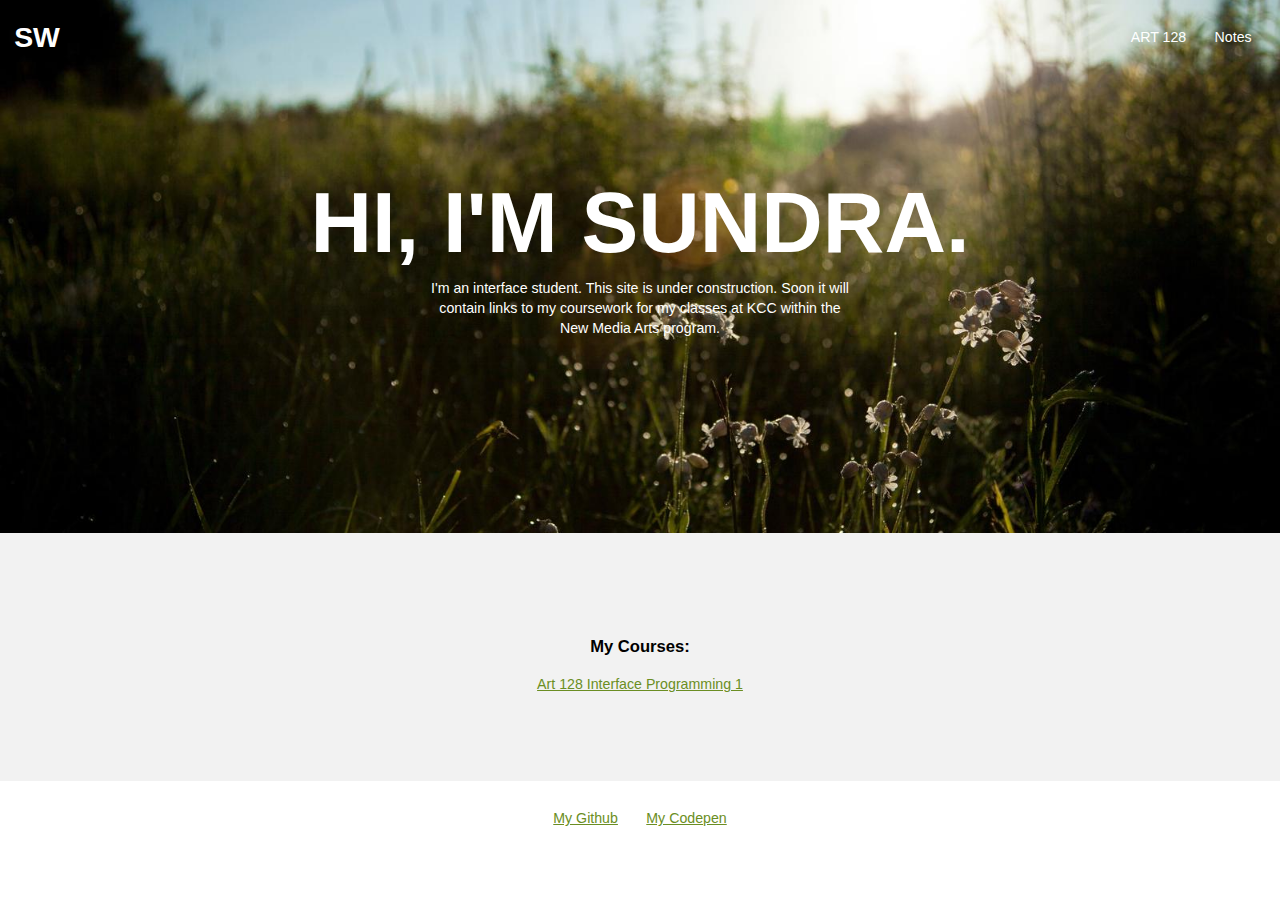
<file: index.html>
<!DOCTYPE html>
<html lang="en">

<head>

    <meta charset="utf-8" />
    <title>Sundra Williams</title>
    <meta name="description" 
        content="This is my Student Website" />
    <meta name="viewport" content="width=device-width, initial-scale=1" />
    <meta http-equiv="X-UA-Compatible" content="ie=edge" />
    <link href="css/style.css" rel="stylesheet" type="text/css" />
</head>

<body class="page-home">  
    <header>
        <div class="site-id">
          <h1><a href="index.html">SW</a></h1>
        </div>
        <nav class="site-nav">
            <ul>
                <li><a href="art128/index.html">ART 128</a></li>
                <li><a href= "notes/index.html">Notes</a></li>
            </ul>
        </nav>
    </header>  
    <main>
        
        <section class="hero">
           <h2>Hi, I'm Sundra.</h2>
           <p>I'm an interface student. This site is under construction. 
              Soon it will contain links to my coursework for my classes 
              at KCC within the New Media Arts program.</p>
        </section>
        <section class="courses">
            <h3>My Courses:</h3>
            <ul>
               <li><a href="art128/index.html">Art 128 Interface Programming 1</a></li>
           </ul>
        </section>
    </main>
    
    <footer>
        <nav class=" social-nav">
            <ul>
                <li><a href="https://github.com/sundrawilliams">My Github</a></li>
                <li><a href="https://codepen.io/sundrawilliams">My Codepen</a><li>
            </ul>

        </nav>
    </footer>
</body>

</html>
</file>
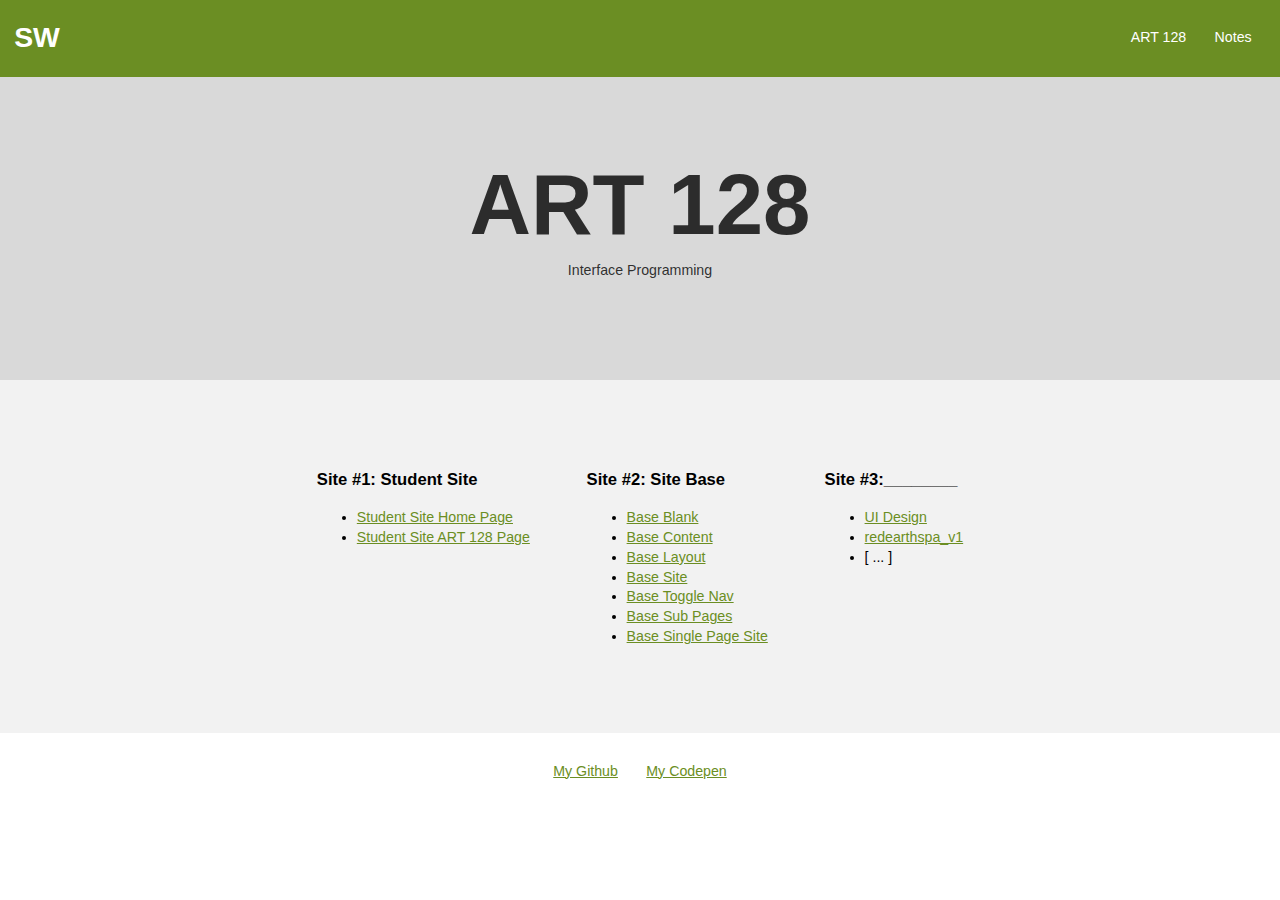
<file: art128/index.html>
<!DOCTYPE html>
<html lang="en">

<head>
    <meta charset="utf-8" />
    <title>Sundra Williams | Art 128</title>
    <meta name="description" 
        content="This is my Student Website" />
    <meta name="viewport" content="width=device-width, initial-scale=1" />
    <meta http-equiv="X-UA-Compatible" content="ie=edge" />
    <link href="../css/style.css" rel="stylesheet" type="text/css" />
</head>

<body class="page-sub">  
    <header>
        <div class="site-id">
          <h1><a href="../index.html">SW</a></h1>
        </div>
        <nav class="site-nav">
            <ul>
                <li><a href="index.html">ART 128</a></li>
                <li><a href= "../notes/index.html">Notes</a></li>
            </ul>
        </nav>
    </header>  
    <main>
        
        <section class="hero">
           <h2> Art 128</h2>
           <p>Interface Programming</p>
        </section>
        <section class="coursework">

            <div class="project">
              <h3>Site #1: Student Site</h3>
              <ul>
                  <li><a href="../index.html">Student Site Home Page</a></li>
                  <li><a href="index.html">Student Site ART 128 Page</a></li>
                  
              </ul>
            </div>

            <div class="project">
                <h3>Site #2: Site Base</h3>
                <ul>
                    <li><a href="base-blank/index.html">Base Blank</a>
                    <li><a href="base-content/index.html">Base Content</a>
                    <li><a href="base-layout/index.html">Base Layout</a>
                    <li><a href="base-site/index.html">Base Site</a>
                    <li><a href="base-toggle-nav/index.html">Base Toggle Nav</a>
                    <li><a href="base-sub-pages/index.html">Base Sub Pages</a>
                    <li><a href="sitename-singlepagesite">Base Single Page Site</a>
                </ul>
            </div>

            <div class="project">
                <h3>Site #3:________</h3>
                <ul>
                    <li><a href=".uidesign.png.icloud">UI Design</a></li>
                    <li><a href="redearthspa_v1/index.html">redearthspa_v1</a>
                    <li>[ ... ]</li>
                </ul>
            </div>
        </section>
    </main>
    
    <footer>
        <nav class=" social-nav">
            <ul>
                <li><a href="https://github.com/sundrawilliams">My Github</a></li>
                <li><a href="https://codepen.io/sundrawilliams">My Codepen</a><li>
            </ul>

        </nav>
    </footer>
</body>

</html>
</file>
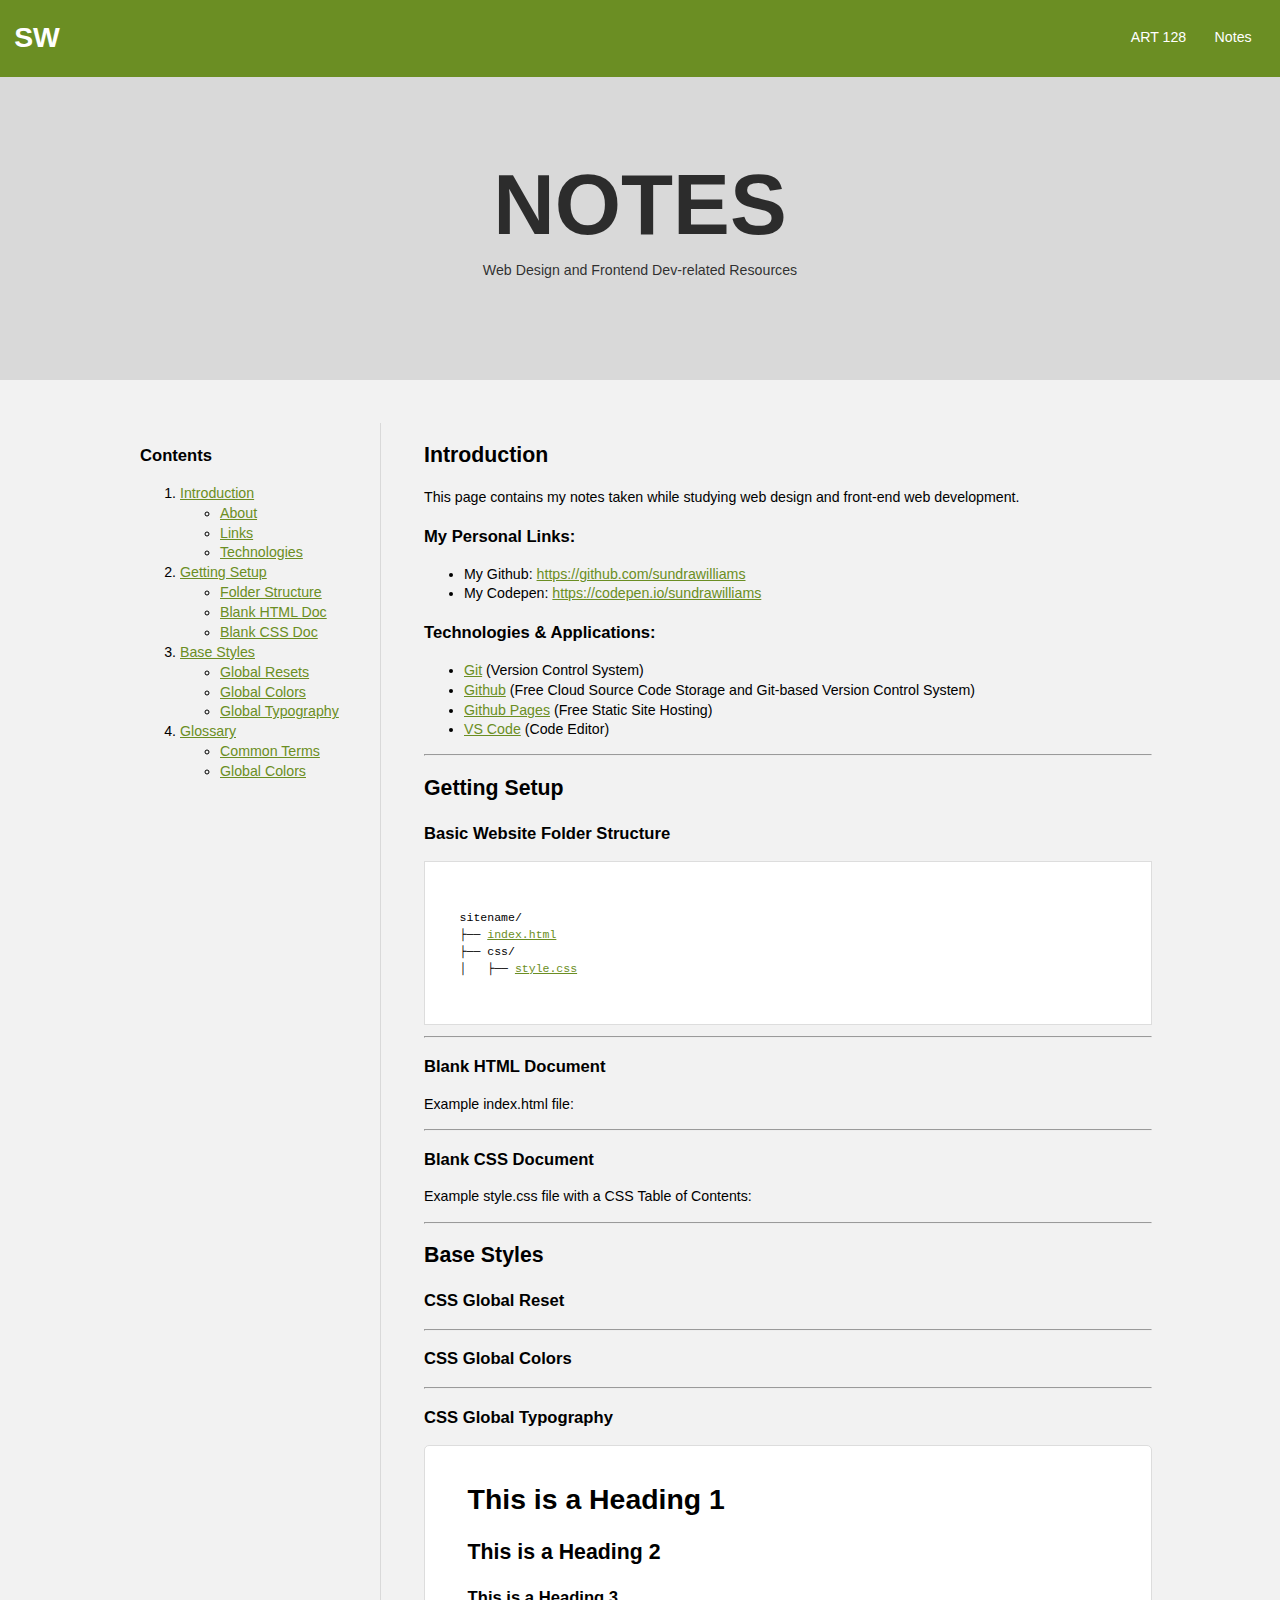
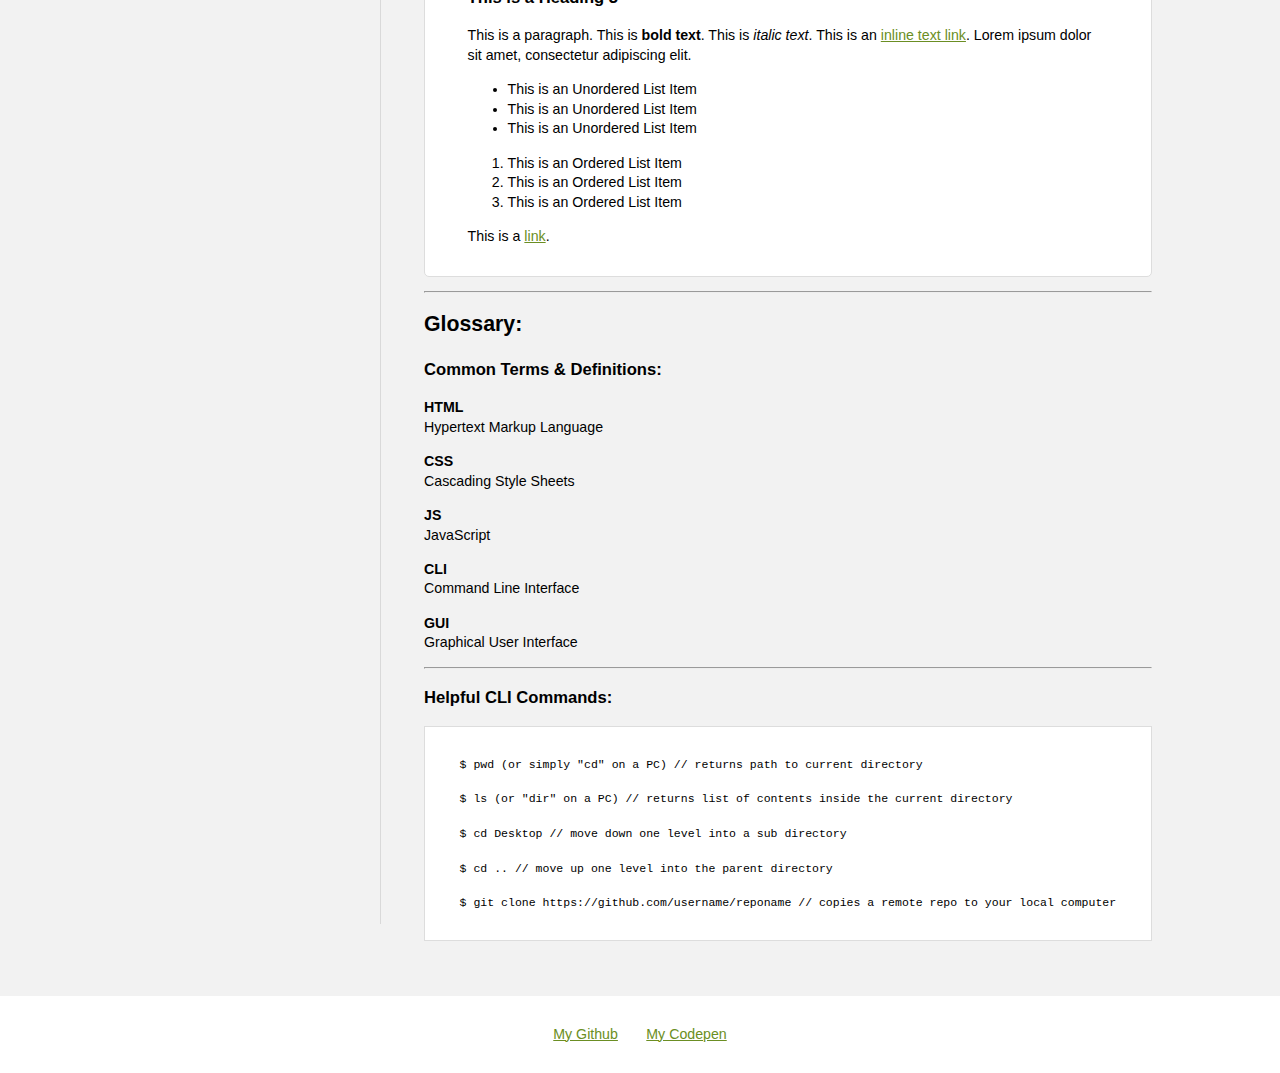
<file: notes/index.html>
<!DOCTYPE html>
<html lang="en">

<head>
    <meta charset="utf-8" />
    <title>Sundra Williams | Notes</title>
    <meta name="description" 
        content="This is my Student Website" />
    <meta name="viewport" content="width=device-width, initial-scale=1" />
    <meta http-equiv="X-UA-Compatible" content="ie=edge" />
    <link href="../css/style.css" rel="stylesheet" type="text/css" />
</head>

<body class="page-sub">  
    <header>
        <div class="site-id">
          <h1><a href="../index.html">SW</a></h1>
        </div>
        <nav class="site-nav">
            <ul>
                <li><a href="../art128/index.html">ART 128</a></li>
                <li><a href="index.html">Notes</a></li>
            </ul>
        </nav>
    </header>  
    <main>
        
        <section class="hero">
           <h2> Notes</h2>
           <p>Web Design and Frontend Dev-related Resources</p>
        </section>
        <section>
            <div class="container two-col-sidebar">

                <aside>
                    <h3>Contents</h3>
                    <ol>
                        <li>
                            <a href="#intro">Introduction</a>
                            <ul>
                                <li><a href="#about">About</a></li>
                                <li><a href="#links">Links</a></li>
                                <li><a href="#tech">Technologies</a></li>
                            </ul>
                        </li>
                        <li>
                            <a href="#setup">Getting Setup</a>
                            <ul>
                                <li><a href="#folders">Folder Structure</a></li>
                                <li><a href="#html">Blank HTML Doc</a></li>
                                <li><a href="#css">Blank CSS Doc</a></li>
                            </ul>
                        </li>
                        <li>
                            <a href="#base-styles">Base Styles</a>
                            <ul>
                                <li><a href="#global-resets">Global Resets</a></li>
                                <li><a href="#global-colors">Global Colors</a></li>
                                <li><a href="#global-typography">Global Typography</a></li>
                            </ul>
                        </li>
                        <li>
                            <a href="#glossary">Glossary</a>
                            <ul>
                                <li><a href="#definitions">Common Terms</a></li>
                                <li><a href="#cli-commands">Global Colors</a></li>
                            </ul>
                        </li>
                </aside>

                <div class="primary">

                    <h2 id="intro">Introduction</h2>
                    <p id="about">
                        This page contains my notes taken while studying web design and front-end web
                        development.
                    </p>

                    <h3 id="links">My Personal Links:</h3>
                    <ul>
                        <li>
                            My Github:
                            <a href="https://github.com/sundrawilliams">https://github.com/sundrawilliams</a>
                        </li>
                        <li>
                            My Codepen:
                            <a href="https://codepen.io/sundrawilliams">https://codepen.io/sundrawilliams</a>
                        </li>
                    </ul>

                    <h3 id="tech">Technologies &amp; Applications:</h3>
                    <ul>
                        <li><a href="#">Git</a> (Version Control System)</li>
                        <li><a href="#">Github</a> (Free Cloud Source Code Storage and Git-based Version Control System)
                        </li>
                        <li><a href="#">Github Pages</a> (Free Static Site Hosting)</li>
                        <li><a href="#">VS Code</a> (Code Editor)</li>
                    </ul>

                    <hr />

                    <h2 id="setup">Getting Setup</h2>

                    <h3 id="folders">Basic Website Folder Structure</h3>
                    <pre><code>

sitename/
├── <a href="https://gist.github.com/johndoenma/696e1b3bc6e5b9d001e1129cd5c8b118">index.html</a>
├── css/
│   ├── <a href="https://gist.github.com/kccnma/3cce7281cfe835b687fedfe80c099c12">style.css</a>
                                                  
                     </code></pre>

                     <hr />

                     <h3 id="html">Blank HTML Document</h3>
                     <p>Example index.html file:</p>
                     <script src="https://gist.github.com/johndoenma/696e1b3bc6e5b9d001e1129cd5c8b118.js"></script>
 
 
                     <hr />
 
                     <h3 id="css">Blank CSS Document</h3>
                     <p>Example style.css file with a CSS Table of Contents:</p>
                     <script src="https://gist.github.com/johndoenma/5abb1b0fb4eb4a8a0f864266ebaa1fe4.js"></script>
 
 
                     <hr />

                     <h2 id="base-styles">Base Styles</h2>



                    <h3 id="global-reset">CSS Global Reset</h3>
                    <script src="https://gist.github.com/johndoenma/5ef7eb0b89ca05fe451f3fa2950da32e.js"></script>


                    <hr />

                    <h3 id="global-colors">CSS Global Colors</h3>

                    <script src="https://gist.github.com/johndoenma/363ad9d4af5e678b9776cafa8a16d643.js"></script>


                    <hr />


                    <h3 id="global-typography">CSS Global Typography</h3>

                    <div class="markup-box">

                        <h1>This is a Heading 1</h1>
                        <h2>This is a Heading 2</h2>
                        <h3>This is a Heading 3</h3>

                        <p>This is a paragraph. This is <strong>bold text</strong>. This is <em>italic text</em>. This
                            is an <a href="#">inline text link</a>. Lorem ipsum dolor sit amet, consectetur adipiscing
                            elit.</p>

                        <ul>
                            <li>This is an Unordered List Item</li>
                            <li>This is an Unordered List Item</li>
                            <li>This is an Unordered List Item</li>
                        </ul>

                        <ol>
                            <li>This is an Ordered List Item</li>
                            <li>This is an Ordered List Item</li>
                            <li>This is an Ordered List Item</li>
                        </ol>

                        <p>This is a <a href="#">link</a>.</p>

                    </div>

                    <script src="https://gist.github.com/johndoenma/5b875c1db2658e181587e8be6394fbea.js"></script>

                    <script src="https://gist.github.com/johndoenma/5045d389a3c941a2f31edb66c116a1a7.js"></script>

                    <hr />

                    <h2 id="glossary">Glossary:</h2>

                    <h3 id="glossary">Common Terms &amp; Definitions:</h3>

                    <dl>
                        <dt>HTML</dt>
                        <dd>Hypertext Markup Language</dd>
                        <dt>CSS</dt>
                        <dd>Cascading Style Sheets</dd>
                        <dt>JS</dt>
                        <dd>JavaScript</dd>
                        <dt>CLI</dt>
                        <dd>Command Line Interface</dd>
                        <dt>GUI</dt>
                        <dd>Graphical User Interface</dd>
                    </dl>

                    <hr />

                    <h3 id="cli-commands">Helpful CLI Commands:</h3>


                    <pre><code>
$ pwd (or simply "cd" on a PC) // returns path to current directory
          
$ ls (or "dir" on a PC) // returns list of contents inside the current directory
                                  
$ cd Desktop // move down one level into a sub directory
                        
$ cd .. // move up one level into the parent directory
                                  
$ git clone https://github.com/username/reponame // copies a remote repo to your local computer
                    </code></pre>
                        
                
                </div>


            </div>
        </section>
    </main>

    <footer>
        <nav class="social-nav">
            <ul>
                <li><a href="https://github.com/sundrawilliams">My Github</a></li>
                <li><a href="https://codepen.io/sundrawilliams">My Codepen</a></li>
            </ul>
        </nav>
    </footer>
</body>

</html>
</file>
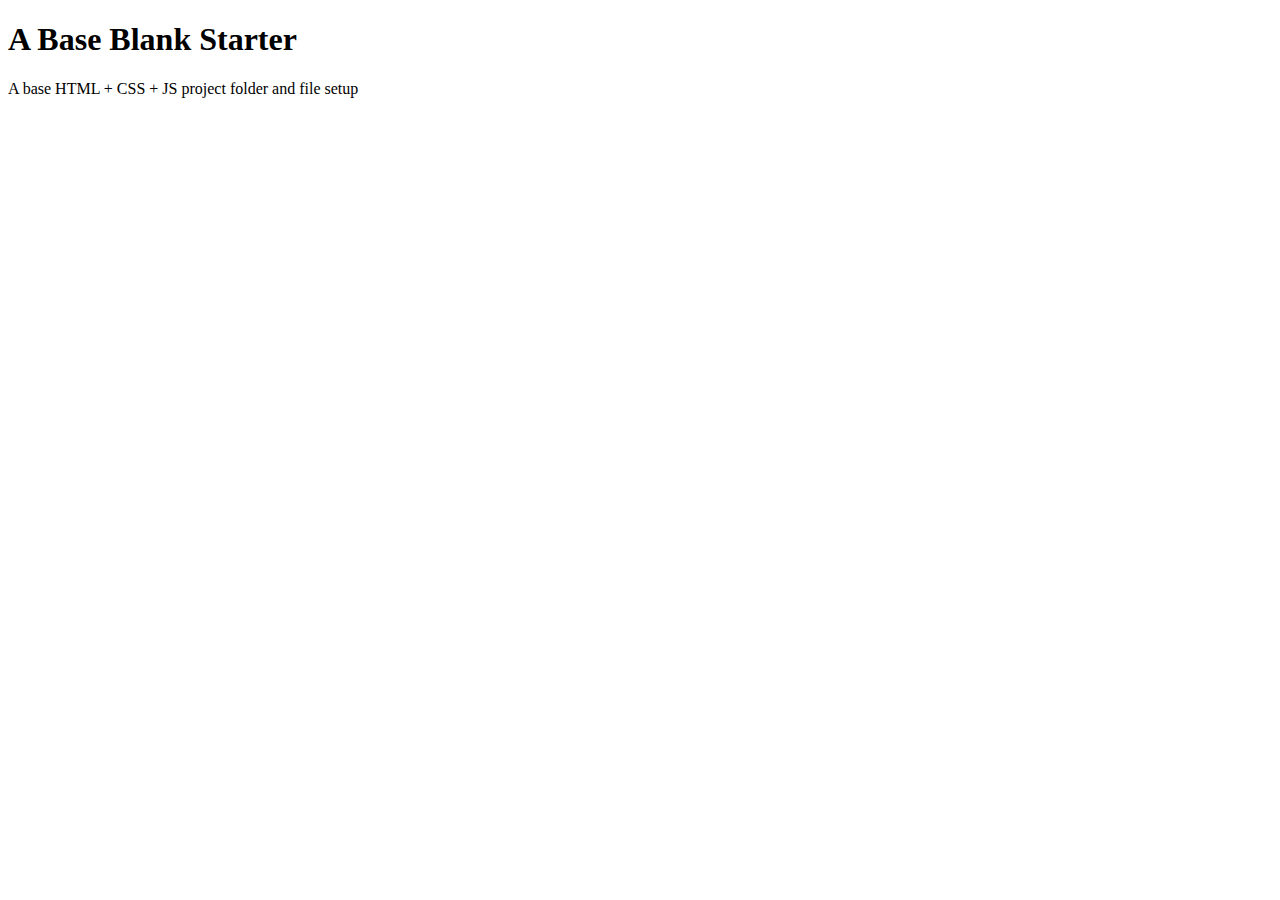
<file: art128/base-blank/index.html>
<!DOCTYPE html>
<html lang="en">
<head>
    <meta charset="UTF-8" />
    <title>Base | Blank</title>
    <meta name="description" content="This is a starter HTML + CSS + JS 
    boilerplate set of code for website projects.">
    
    <!-- FOR MOBILE / SMALL SCREENS -->
    <meta name="viewport" content="width=device-width, initial-scale=1.0" />
    
    <!-- FOR IE -->
    <meta http-equiv="X-UA-Compatible" content="IE=edge" /> 

    <!-- MAIN CSS -->
    <link rel="stylesheet" href="css/style.css">

    
</head>
<body>

    <h1>A Base Blank Starter</h1>
    <p>A base HTML + CSS + JS project folder and file setup</p>

    <!-- MAIN JS FILE -->
    <script src="js/script.js"></script>
    
</body>
</html>
</file>
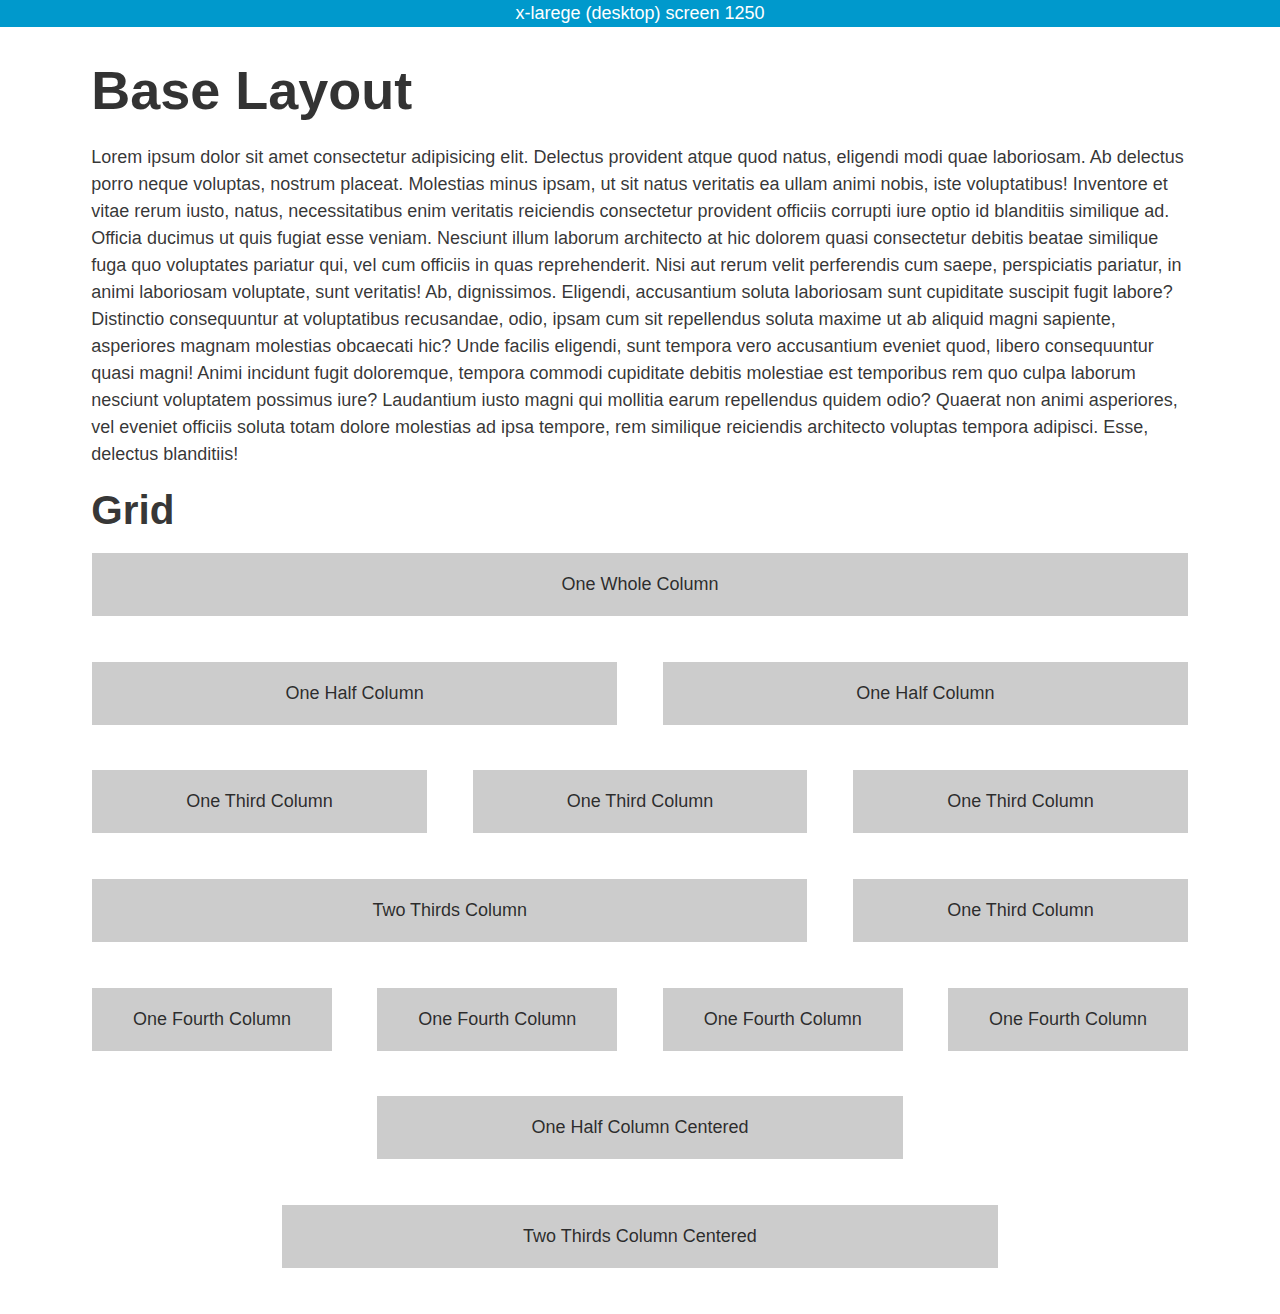
<file: art128/base-layout/index.html>
<!DOCTYPE html>
<html lang="en">
<head>
    <meta charset="UTF-8" />
    <title>Base | Layout</title>
    <meta name="description" content="This is a starter HTML + CSS + JS 
    boilerplate set of code for website projects.">
    
    <!-- FOR MOBILE / SMALL SCREENS -->
    <meta name="viewport" content="width=device-width, initial-scale=1.0" />
    
    <!-- FOR IE -->
    <meta http-equiv="X-UA-Compatible" content="IE=edge" /> 

    <!-- MAIN CSS -->
    <link rel="stylesheet" href="css/style.css">

    
</head>
<body class="demo">

  <div class="container">
        <h1>Base Layout</h1>

        <div>Lorem ipsum dolor sit amet consectetur adipisicing elit. Delectus provident atque quod natus, eligendi modi quae laboriosam. Ab delectus porro neque voluptas, nostrum placeat. Molestias minus ipsam, ut sit natus veritatis ea ullam animi nobis, iste voluptatibus! Inventore et vitae rerum iusto, natus, necessitatibus enim veritatis reiciendis consectetur provident officiis corrupti iure optio id blanditiis similique ad. Officia ducimus ut quis fugiat esse veniam. Nesciunt illum laborum architecto at hic dolorem quasi consectetur debitis beatae similique fuga quo voluptates pariatur qui, vel cum officiis in quas reprehenderit. Nisi aut rerum velit perferendis cum saepe, perspiciatis pariatur, in animi laboriosam voluptate, sunt veritatis! Ab, dignissimos. Eligendi, accusantium soluta laboriosam sunt cupiditate suscipit fugit labore? Distinctio consequuntur at voluptatibus recusandae, odio, ipsam cum sit repellendus soluta maxime ut ab aliquid magni sapiente, asperiores magnam molestias obcaecati hic? Unde facilis eligendi, sunt tempora vero accusantium eveniet quod, libero consequuntur quasi magni! Animi incidunt fugit doloremque, tempora commodi cupiditate debitis molestiae est temporibus rem quo culpa laborum nesciunt voluptatem possimus iure? Laudantium iusto magni qui mollitia earum repellendus quidem odio? Quaerat non animi asperiores, vel eveniet officiis soluta totam dolore molestias ad ipsa tempore, rem similique reiciendis architecto voluptas tempora adipisci. Esse, delectus blanditiis!</div>


        <h2>Grid</h2>

        <div class="row">
            <div class="column one-whole">One Whole Column</div>
        </div>

        <div class="row">
            <div class="column one-half">
                One Half Column
            </div>
    
            <div class="column one-half">
                One Half Column
            </div>
                         
        </div>   
        
        <div class="row">
            <div class="column one-third">
                One Third Column
            </div>
            <div class="column one-third">
                One Third Column
            </div>
            <div class="column one-third">
                One Third Column
            </div>
        </div>
            
        <div class="row">
            <div class="column two-thirds">
                Two Thirds Column
            </div>
            <div class="column one-third">
                One Third Column    
            </div>           
        </div>

        <div class="row">
            <div class="column one-fourth">
                One Fourth Column
            </div>
            <div class="column one-fourth">
                One Fourth Column
            </div>
            <div class="column one-fourth">
                One Fourth Column
            </div>
            <div class="column one-fourth">
                One Fourth Column
            </div>

        </div> 
        
        <div class="row">
            <div class="column one-half centered">
                One Half Column Centered
            </div>
        </div>

        <div class="row">
            <div class="column two-thirds centered">
                Two Thirds Column Centered
            </div>
        </div>
    
    </div>   


    <!-- MAIN JS FILE -->
    <script src="js/script.js"></script>
    
</body>
</html>
</file>
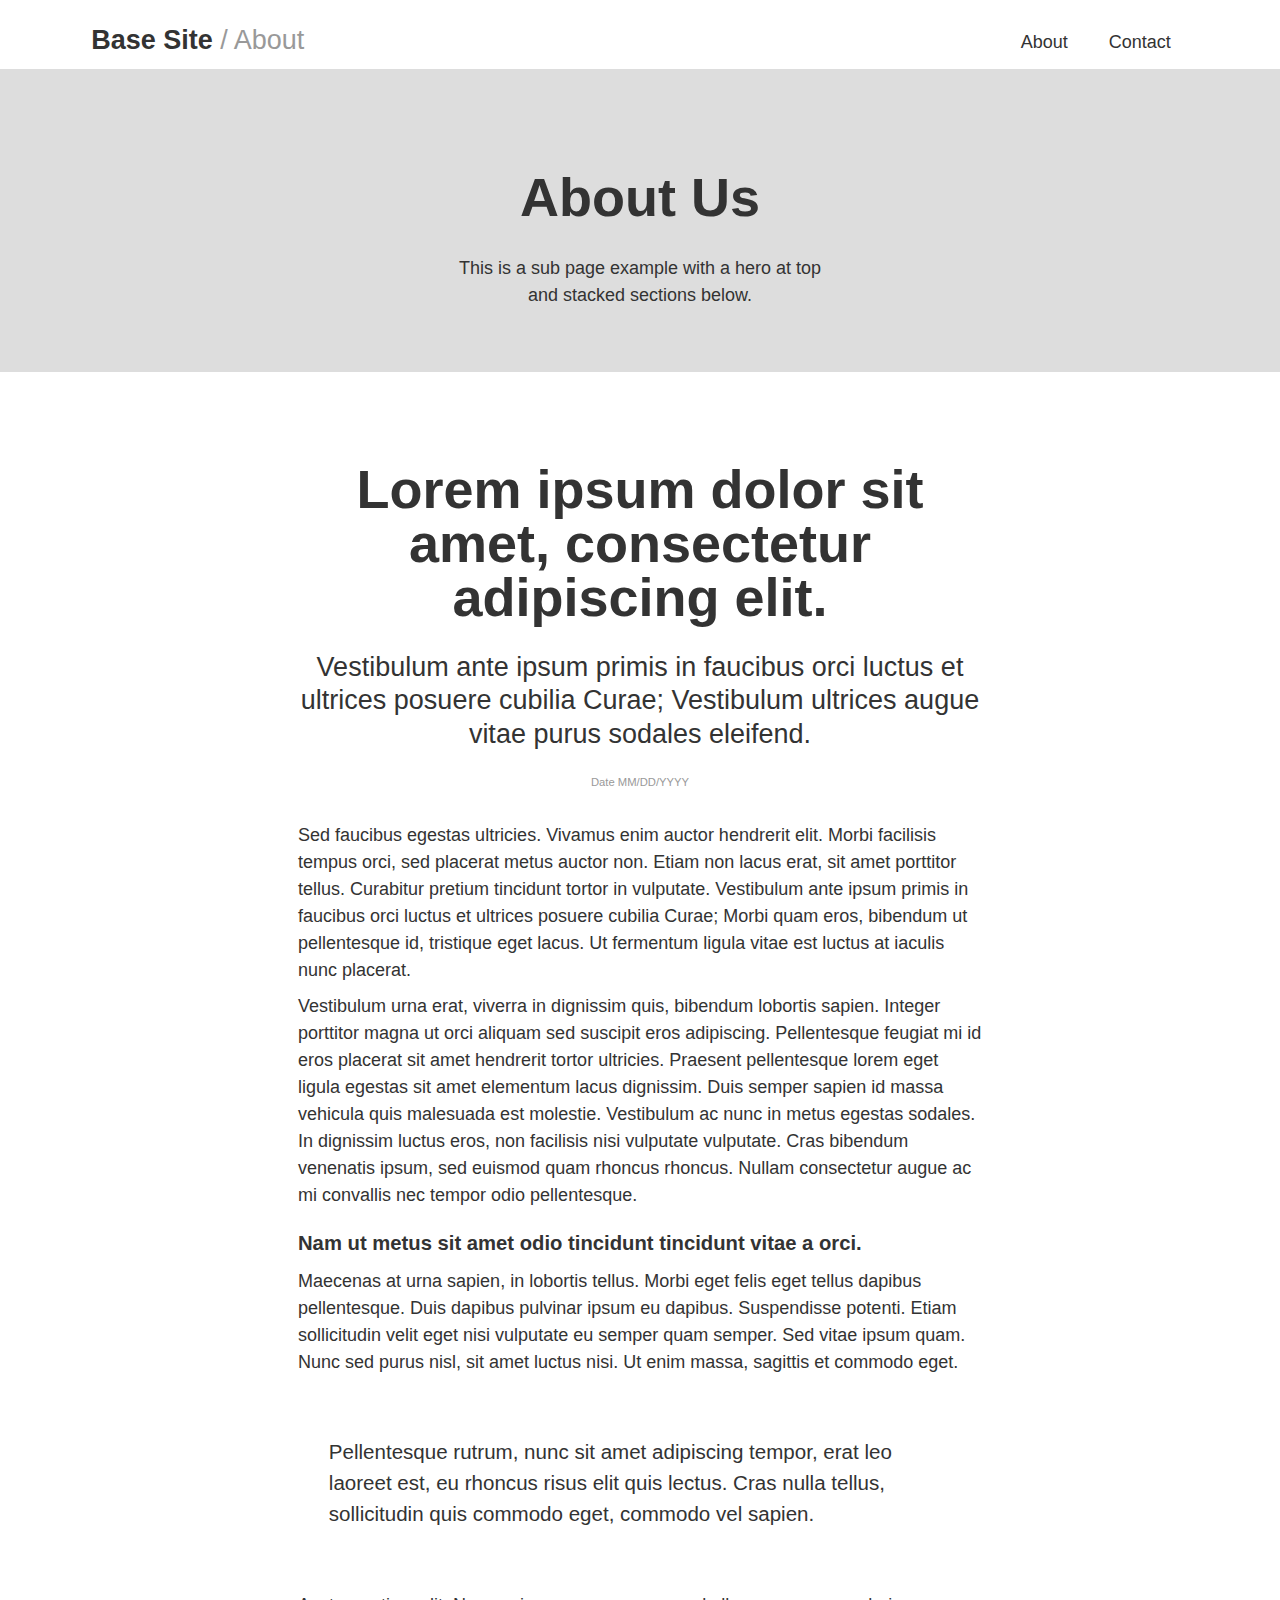
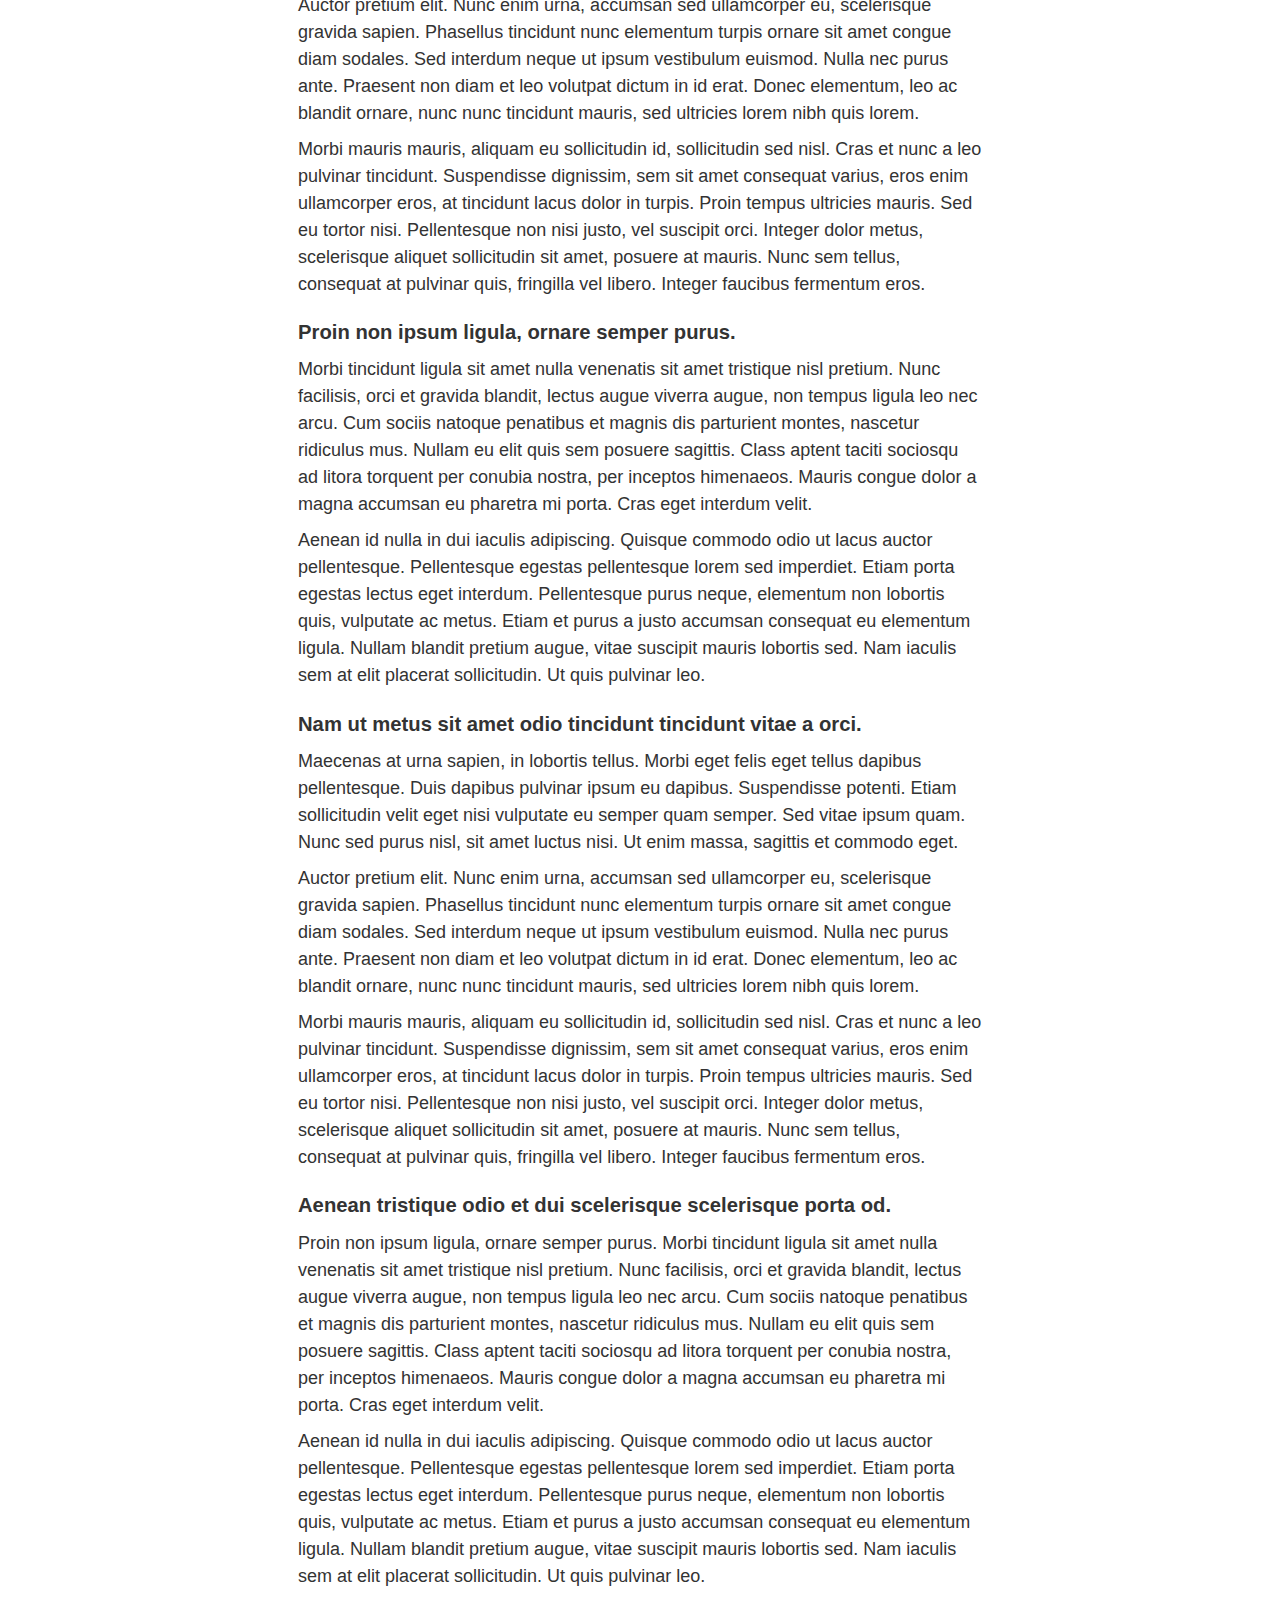
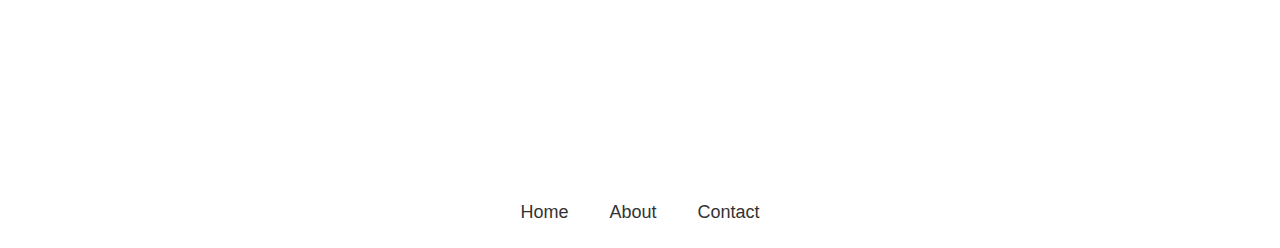
<file: art128/base-sub-pages/about.html>
<!DOCTYPE html>
<html>

<head>
  <meta charset="utf-8" />
  <title>Base | Site - About Sub Page</title>
  <meta name="description"
    content="SiteBase: a minimalistic HTML + CSS + JS base front-end framework for simple web site projects." />

  <!-- VIEWPORT FOR MOBILE -->
  <meta name="viewport" content="width=device-width, initial-scale=1" />

  <!-- FOR IE/EDGE -->
  <meta http-equiv="X-UA-Compatible" content="ie=edge" />

  <!-- MAIN CSS FILE -->
  <link href="css/style.css" rel="stylesheet" type="text/css" />
</head>

<body>
  <header class="site-header toggle-nav animated">
    <div class="container">
      <div class="site-id">
        <h1><a href="index.html">Base Site</a> / About</h1>
      </div>
      <nav class="site-navigation ">
        <button class="menu-button navicon">Menu</button>
        <ul class="nav">
          <li class="hidden"><a href="index.html">Home</a></li>
          <li><a href="about.html">About</a></li>
          <li><a href="contact.html">Contact</a></li>
        </ul>
      </nav>
    </div>
    <!-- END CONTAINER -->
  </header>

  <main class="site-main">
    <section class="hero text-centered">
      <h1>About Us</h1>
      <p>
        This is a sub page example with a hero at top and stacked sections
        below.
      </p>
    </section>

    <div class="container">
      <article>
        <h1>Lorem ipsum dolor sit amet, consectetur adipiscing elit.</h1>

        <h2>
          Vestibulum ante ipsum primis in faucibus orci luctus et ultrices
          posuere cubilia Curae; Vestibulum ultrices augue vitae purus sodales
          eleifend.
        </h2>

        <h3 class="date">Date MM/DD/YYYY</h3>

        <p>
          Sed faucibus egestas ultricies. Vivamus enim auctor hendrerit elit.
          Morbi facilisis tempus orci, sed placerat metus auctor non. Etiam
          non lacus erat, sit amet porttitor tellus. Curabitur pretium
          tincidunt tortor in vulputate. Vestibulum ante ipsum primis in
          faucibus orci luctus et ultrices posuere cubilia Curae; Morbi quam
          eros, bibendum ut pellentesque id, tristique eget lacus. Ut
          fermentum ligula vitae est luctus at iaculis nunc placerat.
        </p>

        <p>
          Vestibulum urna erat, viverra in dignissim quis, bibendum lobortis
          sapien. Integer porttitor magna ut orci aliquam sed suscipit eros
          adipiscing. Pellentesque feugiat mi id eros placerat sit amet
          hendrerit tortor ultricies. Praesent pellentesque lorem eget ligula
          egestas sit amet elementum lacus dignissim. Duis semper sapien id
          massa vehicula quis malesuada est molestie. Vestibulum ac nunc in
          metus egestas sodales. In dignissim luctus eros, non facilisis nisi
          vulputate vulputate. Cras bibendum venenatis ipsum, sed euismod quam
          rhoncus rhoncus. Nullam consectetur augue ac mi convallis nec tempor
          odio pellentesque.
        </p>

        <h5>Nam ut metus sit amet odio tincidunt tincidunt vitae a orci.</h5>

        <p>
          Maecenas at urna sapien, in lobortis tellus. Morbi eget felis eget
          tellus dapibus pellentesque. Duis dapibus pulvinar ipsum eu dapibus.
          Suspendisse potenti. Etiam sollicitudin velit eget nisi vulputate eu
          semper quam semper. Sed vitae ipsum quam. Nunc sed purus nisl, sit
          amet luctus nisi. Ut enim massa, sagittis et commodo eget.
        </p>

        <blockquote>
          Pellentesque rutrum, nunc sit amet adipiscing tempor, erat leo
          laoreet est, eu rhoncus risus elit quis lectus. Cras nulla tellus,
          sollicitudin quis commodo eget, commodo vel sapien.
        </blockquote>

        <p>
          Auctor pretium elit. Nunc enim urna, accumsan sed ullamcorper eu,
          scelerisque gravida sapien. Phasellus tincidunt nunc elementum
          turpis ornare sit amet congue diam sodales. Sed interdum neque ut
          ipsum vestibulum euismod. Nulla nec purus ante. Praesent non diam et
          leo volutpat dictum in id erat. Donec elementum, leo ac blandit
          ornare, nunc nunc tincidunt mauris, sed ultricies lorem nibh quis
          lorem.
        </p>

        <p>
          Morbi mauris mauris, aliquam eu sollicitudin id, sollicitudin sed
          nisl. Cras et nunc a leo pulvinar tincidunt. Suspendisse dignissim,
          sem sit amet consequat varius, eros enim ullamcorper eros, at
          tincidunt lacus dolor in turpis. Proin tempus ultricies mauris. Sed
          eu tortor nisi. Pellentesque non nisi justo, vel suscipit orci.
          Integer dolor metus, scelerisque aliquet sollicitudin sit amet,
          posuere at mauris. Nunc sem tellus, consequat at pulvinar quis,
          fringilla vel libero. Integer faucibus fermentum eros.
        </p>

        <h5>Proin non ipsum ligula, ornare semper purus.</h5>

        <p>
          Morbi tincidunt ligula sit amet nulla venenatis sit amet tristique
          nisl pretium. Nunc facilisis, orci et gravida blandit, lectus augue
          viverra augue, non tempus ligula leo nec arcu. Cum sociis natoque
          penatibus et magnis dis parturient montes, nascetur ridiculus mus.
          Nullam eu elit quis sem posuere sagittis. Class aptent taciti
          sociosqu ad litora torquent per conubia nostra, per inceptos
          himenaeos. Mauris congue dolor a magna accumsan eu pharetra mi
          porta. Cras eget interdum velit.
        </p>

        <p>
          Aenean id nulla in dui iaculis adipiscing. Quisque commodo odio ut
          lacus auctor pellentesque. Pellentesque egestas pellentesque lorem
          sed imperdiet. Etiam porta egestas lectus eget interdum.
          Pellentesque purus neque, elementum non lobortis quis, vulputate ac
          metus. Etiam et purus a justo accumsan consequat eu elementum
          ligula. Nullam blandit pretium augue, vitae suscipit mauris lobortis
          sed. Nam iaculis sem at elit placerat sollicitudin. Ut quis pulvinar
          leo.
        </p>

        <h5>Nam ut metus sit amet odio tincidunt tincidunt vitae a orci.</h5>

        <p>
          Maecenas at urna sapien, in lobortis tellus. Morbi eget felis eget
          tellus dapibus pellentesque. Duis dapibus pulvinar ipsum eu dapibus.
          Suspendisse potenti. Etiam sollicitudin velit eget nisi vulputate eu
          semper quam semper. Sed vitae ipsum quam. Nunc sed purus nisl, sit
          amet luctus nisi. Ut enim massa, sagittis et commodo eget.
        </p>

        <p>
          Auctor pretium elit. Nunc enim urna, accumsan sed ullamcorper eu,
          scelerisque gravida sapien. Phasellus tincidunt nunc elementum
          turpis ornare sit amet congue diam sodales. Sed interdum neque ut
          ipsum vestibulum euismod. Nulla nec purus ante. Praesent non diam et
          leo volutpat dictum in id erat. Donec elementum, leo ac blandit
          ornare, nunc nunc tincidunt mauris, sed ultricies lorem nibh quis
          lorem.
        </p>

        <p>
          Morbi mauris mauris, aliquam eu sollicitudin id, sollicitudin sed
          nisl. Cras et nunc a leo pulvinar tincidunt. Suspendisse dignissim,
          sem sit amet consequat varius, eros enim ullamcorper eros, at
          tincidunt lacus dolor in turpis. Proin tempus ultricies mauris. Sed
          eu tortor nisi. Pellentesque non nisi justo, vel suscipit orci.
          Integer dolor metus, scelerisque aliquet sollicitudin sit amet,
          posuere at mauris. Nunc sem tellus, consequat at pulvinar quis,
          fringilla vel libero. Integer faucibus fermentum eros.
        </p>

        <h5>
          Aenean tristique odio et dui scelerisque scelerisque porta od.
        </h5>

        <p>
          Proin non ipsum ligula, ornare semper purus. Morbi tincidunt ligula
          sit amet nulla venenatis sit amet tristique nisl pretium. Nunc
          facilisis, orci et gravida blandit, lectus augue viverra augue, non
          tempus ligula leo nec arcu. Cum sociis natoque penatibus et magnis
          dis parturient montes, nascetur ridiculus mus. Nullam eu elit quis
          sem posuere sagittis. Class aptent taciti sociosqu ad litora
          torquent per conubia nostra, per inceptos himenaeos. Mauris congue
          dolor a magna accumsan eu pharetra mi porta. Cras eget interdum
          velit.
        </p>

        <p>
          Aenean id nulla in dui iaculis adipiscing. Quisque commodo odio ut
          lacus auctor pellentesque. Pellentesque egestas pellentesque lorem
          sed imperdiet. Etiam porta egestas lectus eget interdum.
          Pellentesque purus neque, elementum non lobortis quis, vulputate ac
          metus. Etiam et purus a justo accumsan consequat eu elementum
          ligula. Nullam blandit pretium augue, vitae suscipit mauris lobortis
          sed. Nam iaculis sem at elit placerat sollicitudin. Ut quis pulvinar
          leo.
        </p>
      </article>
    </div>
    <!-- END CONTAINER -->
  </main>

  <footer class="site-footer">
    <div class="container">
      <nav class="site-navigation">
        <ul class="nav group">
          <li><a href="index.html">Home</a></li>
          <li><a href="about.html">About</a></li>
          <li><a href="contact.html">Contact</a></li>
        </ul>
      </nav>
    </div>
    <!-- END CONTAINER -->
  </footer>

  <!-- MAIN JS -->
  <script src="js/script.js"></script>
</body>

</html>
</file>
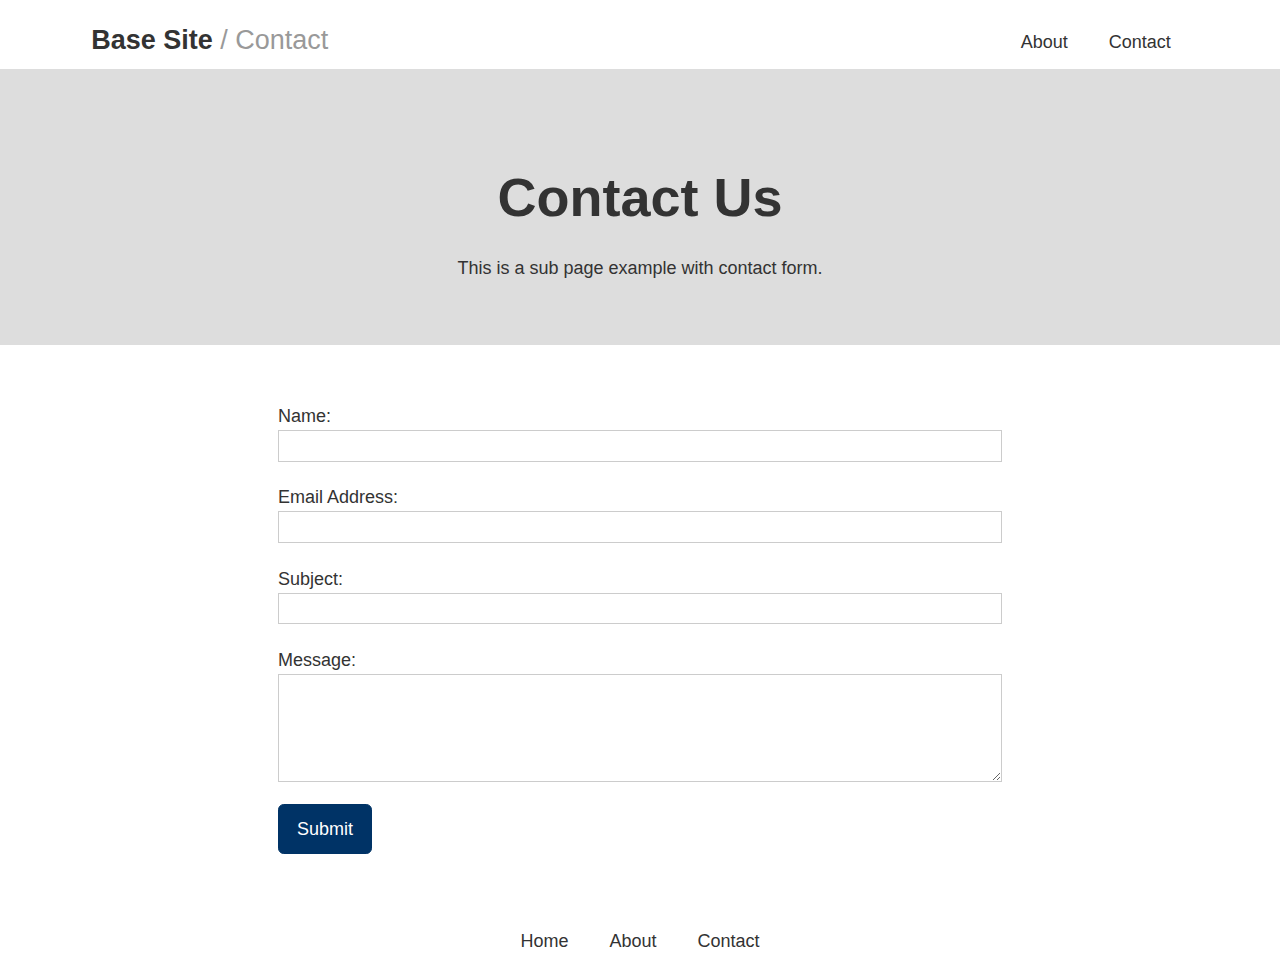
<file: art128/base-sub-pages/contact.html>
<!DOCTYPE html>
<html>

<head>
  <meta charset="utf-8" />
  <title>Base | Site - Contact Sub Page</title>
  <meta name="description"
    content="SiteBase: a minimalistic HTML + CSS + JS base front-end framework for simple web site projects." />

  <!-- VIEWPORT FOR MOBILE -->
  <meta name="viewport" content="width=device-width, initial-scale=1" />

  <!-- FOR IE/EDGE -->
  <meta http-equiv="X-UA-Compatible" content="ie=edge" />

  <!-- MAIN CSS FILE -->
  <link href="css/style.css" rel="stylesheet" type="text/css" />
</head>

<body>
  <header class="site-header toggle-nav animated">
    <div class="container">
      <div class="site-id">
        <h1><a href="index.html">Base Site</a> / Contact</h1>
      </div>
      <nav class="site-navigation ">
        <button class="menu-button navicon">Menu</button>
        <ul class="nav">
          <li class="hidden"><a href="index.html">Home</a></li>
          <li><a href="about.html">About</a></li>
          <li><a href="contact.html">Contact</a></li>
        </ul>
      </nav>
    </div>
    <!-- END CONTAINER -->
  </header>

  <main class="site-main">
    <section class="hero text-centered">
      <h1>Contact Us</h1>
      <p>This is a sub page example with contact form.</p>
    </section>

    <div class="container">
      <div class="row">
        <div class="two-thirds column centered">
          <form>
            <label for="contact_name">Name:</label>
            <input class="text" type="text" value="" name="contact_name" id="contact_name" />

            <label for="contact_email">Email Address:</label>
            <input class="text" type="text" value="" name="contact_email" id="contact_email" />

            <label for="contact_subject">Subject:</label>
            <input class="text" type="text" value="" name="contact_subject" id="contact_subject" />

            <label for="contact_message">Message:</label>
            <textarea name="contact_message" id="contact_message"></textarea>

            <input type="submit" value="Submit" />
          </form>
        </div>
      </div>
    </div>
    <!-- END CONTAINER -->
  </main>

  <footer class="site-footer">
    <div class="container">
      <nav class="site-navigation">
        <ul class="nav group">
          <li><a href="index.html">Home</a></li>
          <li><a href="about.html">About</a></li>
          <li><a href="contact.html">Contact</a></li>
        </ul>
      </nav>
    </div>
    <!-- END CONTAINER -->
  </footer>

  <!-- MAIN JS -->
  <script src="js/script.js"></script>
</body>

</html>
</file>
<file: art128/base-blank/css/style.css>
/* #BASE CSS (Initital Setup)
---------------------------------
    #BASE CONTENT
        #TYPOGRAPHY
            #BODY
            #HEADINGS
            #PARAGRAPHS
            #LINKS
            #HELPERS
        #MEDIA
            #IMAGES
        #COMPONENTS
            #BUTTONS
    #BASE LAYOUT
        #SIMPLE RESET
        #MEDIAQUERIES
        #CONTAINER
        #GRID SYSTEM
            #CLEARFIX
    #BASE SITE
        #SITE STRUCTURE
            #HEADER
                # site-id (LOGO)
            #FOOTER
            #SECTIONS
            #SUB PAGES
        #SITE NAVIGATION
            #TOGGLE-NAV (Default for Small Screens)
--------------------------------- */
</file>
<file: art128/base-layout/css/style.css>
/* #BASE CSS (Initital Setup)
---------------------------------
    #BASE CONTENT
        #TYPOGRAPHY
            #BODY
            #HEADINGS
            #PARAGRAPHS
            #LINKS
            #HELPERS
        #MEDIA
            #IMAGES
        #COMPONENTS
            #BUTTONS
    #BASE LAYOUT
        #SIMPLE RESET
        #MEDIAQUERIES
        #CONTAINER
        #GRID SYSTEM
            #CLEARFIX
    #BASE SITE
        #SITE STRUCTURE
            #HEADER
                # site-id (LOGO)
            #FOOTER
            #SECTIONS
            #SUB PAGES
        #SITE NAVIGATION
            #TOGGLE-NAV (Default for Small Screens)
--------------------------------- */


/* #TYPOGRAPHY */

body {
    font-size: 87.5%; /* 14 */
    font-family: Helvetica, Arial, sans-serif;
    line-height: 1.5; 
    color: rgba(0,0,0,.8);
}

h1, h2, h3, h4, h5, h6{
    margin: .5em 0;
}

h1 {
    font-size: 3em;
    line-height: 1;
}

h2{
    font-size: 2.25em;
    line-height: 1.1;
}

h3 {
    font-size: 1.5em;
    line-height: 1.2;
}

h4{
    font-size: 1.3125em;
    line-height: 1.3;
}

h5{
    font-size: 1.125em;
    line-height: 1.4;
}

h6{
    font-size: 1em;
    line-height: 1.5;
}

/* PARAGRAPHS */
p{
    margin: .5em 0;
    max-width: 38em;
}

/* LINKS */
a{
    color: rgba(0, 0, 153 , .8);
    text-decoration: none;
}

a:hover{
    color: rgba( 0, 0, 153, 1);
    text-decoration: underline; 
}

/* HELPER CLASSES */
.text-centered {
    text-align: center; 
}
.full-width{
    max-width: none;
    width: 100%;
}
.horiz-center{
    margin-left: auto;
    margin-right: auto;
}
/* IMAGES */
img {
    max-width: 100%;
    height: auto;
}

/* BUTTONS */
.button,
button {
    font-size: inherit;
    line-height: 1;
    background-color: rgba( 0, 0, 255, 1);
    border: rgba( 0, 0, 255, 1);
    color: rgba(255, 255, 255,1);
    padding: 1em;
    display: inline-block;
    margin: .5em;
    text-align: center;
    border-radius: .5em;
}
.button:hover,
button:hover{
    background-color: rgba( 0, 0, 153, 1);
    border-color: rgba(0, 0, 153, 1);
    color: rgba(255, 255, 255, 1);
    text-decoration: none;
}
.button.alt {
    background-color: transparent;
    color: rgba( 0, 0, 153, 1);
}
.button.alt:hover{
    background-color: rgba( 0, 0, 153, 1);
    color: rgba(255, 255, 255, 1);
}

/* LAYOUT */
* {box-sizing: border-box;}
body { margin: 0;}

/* CONTAINER */
.container{
    max-width: 1000px;
    margin: 0 auto;
    padding: 0 4%;
    
}

/* MEDIA QUERIES */
@media (min-width: 768px) {
    /* TABLET SIZED STYLING GOES HERE */
}

@media (min-width: 1050px) {
    body {
        font-size: 100%; /* 16px */
    }
    .container {
        max-width: 1000px;
    }
}

@media (min-width: 1250px) {
    body {
        font-size: 112.5%; /* 18px */
    }
    .container {
        max-width: 1200px;
    }
}

/* FOR DEMO PURPOSES ONLY */
body.demo {
    padding-top: 2em;
}

body.demo:before{
   content: "small screen less then  768px";
   background-color: #993333;
   width: 100%;
   position: fixed;
   top: 0;
   text-align: center;
   color: white;
}

@media (min-width: 768px){
    body.demo:before{
        background-color: #bcb83d;
        content: "midsize (tablet) screen768ox-1050";
    }
}

@media (min-width: 1050px){
    body.demo:before{
        background-color:#693 ;
        content: "larege (notebook) screen1050-1200px";
    }
}

@media (min-width: 1250px){
    body.demo:before{
        background-color: #09c;
        content: "x-larege (desktop) screen 1250";
    }
}

/* SEMANTIC GRID SYSTEM */

.row > .column {
    margin-bottom: 4%;
}

@media (min-width: 768px){
    
    .row {
        display: flex; 
        justify-content: space-between;
        margin-left: -2%;
        margin-right: -2%;
    }
    
    .row > .column {
        flex-grow: 1;
        margin-left: 2%;
        margin-right: 2%;
    }
     
    .row > .column.one-half{
        max-width: 46%;
    }

    .row > .column.one-third{
        max-width: 29.3333%;
    }

    .row > .column.two-thirds{
        max-width: 62.6666%;
    }

    .row > .column.one-forth{
        max-width: 21%;
    }

    .row > .column.centered {
        margin-left: auto;
        margin-right: auto;
    }

}  



/* FOR DEMO PURPSES ONLY */
.demo .column {
    background: rgba(0, 0, 0, .2);
    padding: 1em;
    text-align: center;
}
</file>
<file: art128/base-sub-pages/css/style.css>
/* #BASE CSS (Initital Setup)
---------------------------------
    #BASE CONTENT
        #TYPOGRAPHY
            #BODY
            #HEADINGS
            #PARAGRAPHS
            #LINKS
            #HELPERS
        #MEDIA
            #IMAGES
        #COMPONENTS
            #BUTTONS
    #BASE LAYOUT
        #SIMPLE RESET
        #MEDIAQUERIES
        #CONTAINER
        #GRID SYSTEM
            #CLEARFIX
    #BASE SITE
        #SITE STRUCTURE
            #HEADER
                # site-id (LOGO)
            #FOOTER
            #SECTIONS
            #SUB PAGES
        #SITE NAVIGATION
            #TOGGLE-NAV (Default for Small Screens)
--------------------------------- */
/* #TYPOGRAPHY  */
/* Reference
	62.5%  => 10px
	68.8%  => 11px
	75%    => 12px
	81.3%  => 13px
	87.5%  => 14px
	100%   => 16px
	112.5% => 18px
	125%   => 20px
*/
body {
  font-family: Helvetica, Arial, sans-serif;
  color: #333;
  font-size: 87.5%;
  /* 14px; */
  line-height: 1.5;
  /* 14px x 1.5em = 21px */
}

/* #HEADINGS
    Based on a Traditional Typographic Scale
    48, 36, 24, 21, 18, 16
*/
h1,
h2,
h3,
h4,
h5,
h6 {
  font-family: Helvetica, Arial, sans-serif;
  margin: 0.5em 0;
}

h1 {
  font-size: 3em;
  /* 48px / 16px = 3em */
  line-height: 1;
}

h2 {
  font-size: 2.25em;
  /* 36px / 16px = 2.25em */
  line-height: 1.1;
}

h3 {
  font-size: 1.5em;
  /* 24px / 16px = 1.5em */
  line-height: 1.2;
}

h4 {
  font-size: 1.3125em;
  /* 21px / 16px = 1.3125em */
  line-height: 1.3;
}

h5 {
  font-size: 1.125em;
  /* 18px / 16px = 1.125em */
  line-height: 1.4;
}

h6 {
  font-size: 1em;
  /* 16px / 16px = 1em */
  line-height: 1.5;
}

/* #PARAGRAPHS */
p {
  margin: 0 0 0.5em 0;
  max-width: 38em;
}

.centered p {
  margin-left: auto;
  margin-right: auto;
}

strong {
  font-weight: 700;
}

em {
  font-style: italic;
}

/* #LINKS */
a {
  color: #036;
  text-decoration: none;
}

a:hover {
  color: #003;
}

/* #BLOCK QUOTES  */
blockquote {
  font-size: 1.142em;
  margin: 1.5em 0;
  padding: 1.5em;
  border-top: 0px solid #ccc;
  border-bottom: 0px solid #ccc;
}

blockquote cite {
  display: block;
  opacity: 0.8;
  font-size: 0.875em;
}

blockquote cite:before {
  content: "—";
  margin-right: 0.25em;
}

/* #HELPERS */
.text-centered {
  text-align: center;
}

.full-width {
  max-width: none;
  width: 100%;
}

.horiz-center {
  margin-left: auto;
  margin-right: auto;
}

.hidden {
  position: absolute;
  top: -9999px;
  left: -9999px;
}

.subheader {
  color: #999;
  margin-top: 1em;
  font-style: normal;
  font-weight: normal;
  clear: both;
}

/* HORIZONTAL RULES */
hr {
  border: 0;
  height: 1px;
  background: #ddd;
  margin: 2em 0;
}

/* #MEDIA  */
/* #IMAGES */
img {
  max-width: 100%;
  height: auto;
}

/* #COMPONENTS  */
/* #BUTTONS */
button {
  font-size: inherit;
}

button,
a.button {
  display: inline-block;
  background-color: #036;
  border: 1px solid #036;
  color: #fff;
  padding: 0.75em 1em;
  border-radius: 0.32em;
  margin-top: 0.5em;
  margin-bottom: 0.5em;
  border: none;
  cursor: pointer;
  line-height: 1;
}

button.alt,
a.button.alt {
  background-color: transparent;
  border: 1px solid #036;
  color: #036;
}

button:hover,
a.button:hover {
  background-color: #003;
  color: #fff;
  border-color: #003;
  text-decoration: none;
}

/* LAYOUT */
/*
#MEDIA QUERIES (Mobile First)
	#DEFAULT+ (Mobile First - Default Settings in the CSS Above)
	#SMALL- (Mobile Only Overrides) - max-width: 767px
	#MEDIUM+ (Tablet) - min-width: 768px
	#LARGE+ (Desktop) - min-width: 1050px
	#EXTRALARGE+ (Desktop+) - min-width: 1250px  */
/* SMALL+ (Mobile First Defaults) */
* {
  box-sizing: border-box;
}

body {
  margin: 0;
}

.container {
  max-width: 1000px;
  margin: 0 auto;
  padding: 0 4%;
}

/* SMALL- MEDIA QUERY (e.g. for mobile overrides) */
@media (max-width: 767px) {
  /* Inherits Small/Mobile Body Type from Above */
  /* Inherits Small/Mobile Fluid Width from Above */
}
/* #MEDIUM+ MEDIA QUERY */
@media (min-width: 768px) {
  /* Inherits Small/Mobile Body Type from Above */
  /* Inherits Small/Mobile Fluid Width from Above */
}
/* #LARGE+ MEDIA QUERY */
@media (min-width: 1050px) {
  /* LARGE BODY TYPE */
  body {
    font-size: 100%;
    /* 16px; */
  }
}
/* #EXTRA-LARGE+ MEDIA QUERY */
@media (min-width: 1250px) {
  /* EXTRA-LARGE BODY TYPE */
  body {
    font-size: 112.5%;
    /* 18px; */
  }

  /* FIXED WIDTH */
  .container {
    max-width: 1200px;
  }
}
/* Grid */
.row > .column {
  margin-bottom: 2%;
}

@media (min-width: 768px) {
  .row {
    margin-left: -1%;
    margin-right: -1%;
    display: flex;
    justify-content: center;
  }
  .row.swapped {
    flex-direction: row-reverse;
  }
  .row.centered {
    margin-left: auto;
    margin-right: auto;
  }

  .row > .column {
    margin: 0 1% 2% 1%;
    flex-grow: 1;
  }
  .row > .column.one-half {
    max-width: 48%;
  }
  .row > .column.one-third {
    max-width: 31.3333%;
  }
  .row > .column.two-thirds {
    max-width: 64.6666%;
  }
  .row > .column.one-fourth {
    max-width: 23%;
  }
  .row > .column.three-fourths {
    max-width: 73%;
  }
  .row > .column.push-one-third {
    margin-left: 34.3333%;
  }
  .row > .column.push-one-fourth {
    margin-left: 26%;
  }
}
/* FOR DEMO PURPOSES ONLY */
.demo .column {
  padding: 1em;
  background: #ddd;
  text-align: center;
}
.demo .column p {
  margin: 0;
  padding: 0 0.5em;
  max-width: none;
}

/* Header & Footer */
body {
  background: #fff;
}

/* Header & Footer */
.site-header a,
.site-footer a {
  color: #333;
}
.site-header a:hover,
.site-footer a:hover {
  color: #003;
  text-decoration: none;
}

/* Header Only */
.site-header {
  background: #fff;
  border-bottom: 0px solid #ccc;
}
.site-header .container {
  padding-top: 0.5em;
}
@media (min-width: 768px) {
  .site-header .container {
    display: flex;
    justify-content: space-between;
    padding-top: 0.75em;
  }
}

/* Site ID */
.site-id {
  text-align: center;
}
.site-id h1 {
  font-size: 1.5em;
  font-weight: normal;
  font-style: normal;
  margin: 0;
  color: #999;
  padding: 0.5em 0 0.4em 0;
}
.site-id h1 a {
  font-weight: bold;
  display: inline-block;
}
/* Footer Only */
.site-footer {
  background: #fff;
  border-top: 0px solid #ccc;
}
.site-footer .container {
  padding-top: 0.25em;
  padding-bottom: 0.25em;
}
@media (min-width: 768px) {
  .site-footer .container {
    display: flex;
    justify-content: center;
    padding-bottom: 0.5em;
  }
}

/* Main Site Section (Main Content Area) */
.site-main {
  background: #fff;
}

/* Main Sections */
section {
  padding: 1.5em 0;
}

/* Hero Sections */
.container .hero {
  position: relative;
  top: 2em;
  margin-bottom: 3em;
}

.hero {
  background: #ddd;
  border-top: none;
  padding: 4em 1em 3em 1em;
  margin-bottom: 1.5em;
}
.hero h1,
.hero h2 {
  font-size: 3em;
  line-height: 1.1em;
  max-width: 10em;
}
.hero p {
  max-width: 22em;
}
.hero.text-centered h1,
.hero.text-centered h2,
.hero.text-centered h3,
.hero.text-centered h4,
.hero.text-centered h5,
.hero.text-centered h6,
.hero.text-centered p {
  margin-left: auto;
  margin-right: auto;
}
.hero.full-width {
  margin-top: 0;
  margin-bottom: 0;
}

/* Articles */
article {
  max-width: 38em;
  margin: 0 auto 8em auto;
  padding: 2em 0;
}
article h1 {
  text-align: center;
}
article h1 + h2 {
  text-align: center;
  font-size: 1.5em;
  line-height: 1.25em;
  font-weight: normal;
  margin-bottom: 1em;
}
article .date {
  text-align: center;
  font-size: 0.625em;
  line-height: 0.625em;
  color: #999;
  font-weight: normal;
}
article .date + p {
  margin-top: 2em;
}
article p + h2,
article p + h3,
article p + h4,
article p + h5,
article p + h6 {
  margin-top: 1em;
}

/* Posts */
.post {
  padding: 2em 0;
}

/* Sub Pages with Multiple Column Layout */
@media (min-width: 768px) {
  .subpage-twocol {
    display: flex;
  }
}
@media (min-width: 768px) {
  .subpage-sidebar {
    width: 21%;
    padding-right: 4%;
  }
}
.subpage-sidebar .subheader {
  font-size: 1em;
  font-style: normal;
  font-weight: normal;
  margin-top: 0.5em;
  margin-bottom: 0;
  padding: 0.5em 0;
  border-bottom: 1px solid #ccc;
  text-transform: uppercase;
  letter-spacing: 0.1em;
  color: #999;
}

@media (min-width: 768px) {
  .subpage-main {
    width: 70%;
    padding-left: 4%;
    border-left: 1px solid #ccc;
  }
}
.subpage-main section:first-child {
  padding-top: 0;
}
.subpage-main section:last-child {
  padding-bottom: 5em;
}

.subpage-navigation {
  font-family: Helvetica, Arial, sans-serif;
  padding: 0;
}
.subpage-navigation ul {
  margin: 0;
  padding: 0;
}
.subpage-navigation ul li {
  list-style: none;
  margin-left: 0;
}
.subpage-navigation ul li a {
  text-decoration: none;
  display: block;
  padding: 0.5em 0.875em;
  border-bottom: 1px solid #ccc;
}
.subpage-navigation ul li ul {
  border-top: none;
}
.subpage-navigation ul li ul li a {
  padding-left: 1.875em;
}

/* Sub page with list items */
.list-item {
  padding: 2em 0;
}
.list-item .featured-image {
  width: 30%;
  margin-right: 5%;
  float: left;
}
.list-item article {
  margin-left: 35%;
}
.list-item article h2 {
  margin-top: 0;
}
.list-item:after {
  content: "";
  display: table;
  clear: both;
}

.list-item + .list-item {
  margin-top: 2em;
  border-top: 1px solid #eee;
  padding-top: 4em;
}

/* Swap the display order of two columns */
.orderswap {
  flex-direction: row-reverse;
}

/* OLD/LEGACY SUPPORT FOR PRE-FLEXBOX ORDERSWAP */
/* OLD VERTICAL CENTERING MARKUP PRE-FLEXBOX */
.vert-parent .column {
  display: flex;
  align-items: center;
}

/* Thumb Lists */
.thumblist {
  padding: 0;
}
.thumblist li {
  list-style: none;
  margin: 0;
  padding: 3em 0;
  clear: both;
}
.thumblist li img {
  max-width: 30%;
  margin: 0 2em 1em 0;
  float: left;
}
.thumblist li p {
  max-width: none;
}
.thumblist li + li {
  border-top: 1px solid #ddd;
}
@media (max-width: 767px) {
  .thumblist li img {
    max-width: 100%;
    margin: 0 0 1em 0;
    float: none;
  }
}

.thumblist-grid {
  margin: 2em 0;
  padding: 0;
  display: flex;
  flex-wrap: wrap;
}
.thumblist-grid li {
  list-style: none;
  margin-left: 0;
  margin-bottom: 2em;
  width: 46%;
  margin-right: 8%;
  text-align: center;
  font-size: 0.8em;
}
.thumblist-grid li a {
  outline: none;
}
.thumblist-grid li a img {
  transition: border-color 0.3s ease;
  border-color: #fff;
}
.thumblist-grid li a img:hover {
  border: 3px solid #39c;
}
.thumblist-grid li h5,
.thumblist-grid li p {
  line-height: 1.2em;
}
.thumblist-grid li:nth-child(even) {
  margin-right: 0;
}
@media (min-width: 768px) {
  .thumblist-grid li {
    width: 19%;
  }
  .thumblist-grid li:nth-child(even) {
    margin-right: 8%;
  }
  .thumblist-grid li:nth-child(4n) {
    margin-right: 0;
  }
}

/* #SITE NAVIGATION  */
/* Default Site-Navigation Menu (both header & footer) */
.site-navigation {
  font-family: Helvetica, Arial, sans-serif;
}
.site-navigation .menu-button {
  display: none;
}
.site-navigation ul {
  margin: 0;
  padding: 0.5em 0;
  text-align: center;
}
.site-navigation ul li {
  margin: 0;
  padding: 0;
  display: inline-block;
}
.site-navigation ul li li {
  display: inline-flex;
}
.site-navigation ul li a {
  display: block;
  padding: 0.5em 0.75em 0.4em 0.75em;
}
.site-navigation ul li ul {
  border-top: none;
  margin: 0;
  padding: 0;
}
@media (min-width: 768px) {
  .site-navigation ul {
    border-top: none;
    margin: 0;
    padding: 0;
  }
  .site-navigation ul li {
    display: inline-block;
    /* DROP DOWN MENU */
    /* stack nested lists */
    /* hide nested lists by default */
    /* show nested lists on hover */
    /* SELECTED STATE */
  }
  .site-navigation ul li a {
    margin: 0 0.5em;
    padding: 0.85em 0.5em 0.75em 0.5em;
  }
  .site-navigation ul li li {
    display: block;
  }
  .site-navigation ul li ul {
    text-align: left;
    position: absolute;
    z-index: 100;
    left: -9000px;
    background: #fff;
  }
  .site-navigation ul li ul a {
    color: #999;
  }
  .site-navigation ul li:hover ul {
    left: auto;
  }
  .site-navigation ul li.selected a, .site-navigation ul li.current-menu-item a {
    font-weight: bold;
  }
  .site-navigation ul li.selected li a, .site-navigation ul li.current-menu-item li a {
    font-weight: normal;
  }
}

@media (max-width: 767px) {
  .site-navigation ul li,
.site-navigation ul li ul li {
    display: block;
  }
}
/* Default Site-Navigation (footer only) */
.site-footer .site-navigation ul {
  border-top: none;
  margin: 0;
}

/* TOGGLE NAV */
@media (max-width: 767px) {
  .toggle-nav {
    text-align: right;
    /* MENU BUTTON */
    /* TOGGLE NAV UL */
  }
  .toggle-nav .site-id {
    position: absolute;
  }
  .toggle-nav li a:hover {
    color: #fff;
    background: #036;
  }
  .toggle-nav .menu-button {
    margin: 0.8em 0;
    display: inline-block;
    background-color: transparent;
    border: none;
    padding: 0;
    cursor: pointer;
  }
  .toggle-nav .menu-button::selection {
    background-color: rgba(255, 255, 255, 0);
  }
  .toggle-nav .menu-button.navicon {
    color: rgba(255, 255, 255, 0);
  }
  .toggle-nav .menu-button.navicon::after {
    color: #333;
    content: "☰";
    font-size: 1.5em;
    margin-top: -0.1em;
    margin-left: 0.5em;
    width: 1em;
    height: 1em;
    line-height: 1em;
    display: inline-block;
  }
  .toggle-nav[data-navstate=open] .menu-button.navicon::after {
    content: "✕";
  }
  .toggle-nav ul {
    max-height: 0;
    overflow: hidden;
    padding: 0;
  }
  .toggle-nav[data-navstate=open] ul {
    max-height: none;
    padding: 1em 0;
  }
  .toggle-nav[data-navstate=open] ul ul {
    padding: 0;
  }
}

/* Animated Toggle-Nav Menu */
@media (max-width: 767px) {
  .toggle-nav.animated ul {
    display: block;
    max-height: 0;
    overflow: hidden;
    opacity: 0;
    padding: 0;
    border-width: 0;
    transition: all 0.3s ease;
  }

  .toggle-nav.animated[data-navstate=open] ul {
    max-height: 138em;
    opacity: 1;
    padding: 0.5em 0;
    border-width: 0px;
    transition: all 0.6s ease;
  }

  .toggle-nav.animated li {
    padding: 0;
    opacity: 0;
    transition: all 0.3s ease;
  }

  .toggle-nav.animated[data-navstate=open] li {
    padding: 0.25em;
    opacity: 1;
    transition: all 0.6s ease 0.2s;
  }

  .toggle-nav.animated li a {
    padding: 0;
    transition: all 0.3s ease;
  }

  .toggle-nav.animated[data-navstate=open] li a {
    padding: 0.75em;
  }
}
/* FORMS */
form {
  margin: 1.75em 0;
}

form label {
  display: block;
}

form input,
form textarea {
  font-family: Helvetica, Arial, sans-serif;
  font-size: 1em;
  line-height: 1.15em;
  display: block;
  margin-bottom: 1.25em;
  width: 100%;
  color: #666;
  padding: 0.25em;
  border: 1px solid #ccc;
}

form textarea {
  border: 1px solid #ccc;
  min-height: 6em;
}

form input[type=button],
form input[type=submit],
form input[type=reset] {
  width: auto;
  background-color: #036;
  border: 1px solid #036;
  color: #fff;
  padding: 0.75em 1em;
  -webkit-border-radius: 0.32em;
  -moz-border-radius: 0.32em;
  border-radius: 0.32em;
  margin-top: 0.5em;
  margin-bottom: 0.5em;
}
form input[type=button]:hover,
form input[type=submit]:hover,
form input[type=reset]:hover {
  background-color: #003;
  border-color: #003;
}
</file>
<file: css/style.css>
/* GLOBAL RESET */
* { box-sizing: border-box; }
body { margin: 0; }

/* GLOBAL COLORS */
body { color: black; }
a { color: olivedrab; }
a:hover { color: black; }

/* GLOBAL TYPOGRAPHY */
body {
  font-family: Helvetica, Arial, sans-serif;
  font-size: 88.75%; /* 14px */
  line-height: 1.4;
}


/* SITE STRUCTURE */

header {
    background-color: olivedrab;
    color: olivedrab; 
    padding: 1em;
    display: grid;
    grid-template-columns: 1fr 1fr;
    align-items: center;
}

header a {
    color: white;
    text-decoration: none;
}

header a:hover {
    color: white;
}


/* SITE ID */
.site-id h1 {
    margin: 0;
}

/* SITE NAV */
.site-nav ul {
    display: flex;
    justify-content: flex-end;
    margin: 0;
    padding: 0;
    list-style: none;
}

.site-nav  a {
    display: block;
    padding: 1em;
}

/* MAIN */
main {
    background: rgba(0,0,0,.05);
}

/* HERO SECTION */
.hero {
    background-color: rgba(0, 102, 204, 1);
    text-align: center;
    color: white;
    padding: 6em 1em;
}

.hero h2 {
    font-size: 6em;
    line-height: 1;
    text-transform: uppercase;
    margin: 0 auto;
}

.hero p {
    max-width: 30em;
    margin: 1em auto;
}

/* COURSES SECTION */
.courses {
    padding: 6em 1em;
    display: grid;
    justify-content: center;
}

.courses ul {
    margin: 0;
    padding: 0;
    list-style: none;
}

.courses h3{
    text-align: center;
}

/* FOOTER */
footer {
    border-top: 1px solid rgba(0,0,0,.05);
    padding: 1em;
}

/* SOCIAL NAV */
.social-nav ul {
    margin: 0;
    padding: 0;
    display: flex;
    justify-content: center;
    list-style: none;
}

.social-nav  a {
    display: block;
    padding: 1em;
}

/* LAYOUT */
.container {
    max-width: 1000px;
    margin: 0 auto;
}

section {
    padding: 3em 1em;
}

/* SIDEBAR/ASIDE */
aside {
    padding: 2em 0;
  }
  
@media (min-width: 768px) {
    .two-col-sidebar {
        display: grid;
        grid-template-columns: 20em auto;
    }
    .two-col-sidebar aside {
        border-right: 1px solid rgba(0, 0, 0, 0.1);
        margin: 0 3em 2em 0;
        padding: .3em 2em 0 0;
    }
}

/*  STYLING FOR SPECIFIC PAGES & SUB PAGES */
.page-sub .hero {
    background-color:rgba(0, 0, 0, 0.1);
    color: rgba(0, 0, 0, 0.8);
}
.page-home .hero{
    background-image: url(../img/grass.jpeg);
    background-size: cover;
    background-position: center;
    padding: 20vh 1em;
}
.page-home header {
   background-color: transparent;
    position: absolute;
    width: 100%;
}


/* COURSE PAGES WITH MULTIPLE PROJECT LISTS */
.coursework {
    padding: 3em 1em;
    display: flex;
    justify-content: center;
    flex-wrap: wrap;
}

.project {
    margin: 2em;
}

/* CODE BLOCKS */

pre code {
    width: 100%;
    display: block;
    border: 1px solid #ddd;
    background-color: #fff;
    padding: 1em 3em;
    margin-bottom: 1em;
    line-height: 1.5;
  }

.markup-box {
    border: 1px solid #ddd;
    border-radius: 5px;
    background-color: #fff;
    padding: 1em 3em;
    margin-bottom: 1em;
}

/* DEFINITION LISTS */
dt {
    font-weight: bold;
    margin-top: 1em;
}
dd {
    margin: 0;
}






/* FOR DEV PURPOSES */
/* body * {
    background-color: rgba(0, 0, 0, .05) !important;
    border: 1px solid rgba(0, 0, 0, .1) !importnat;
    color : rgba(0, 0, 0, .5) !important;
} */
</file>
